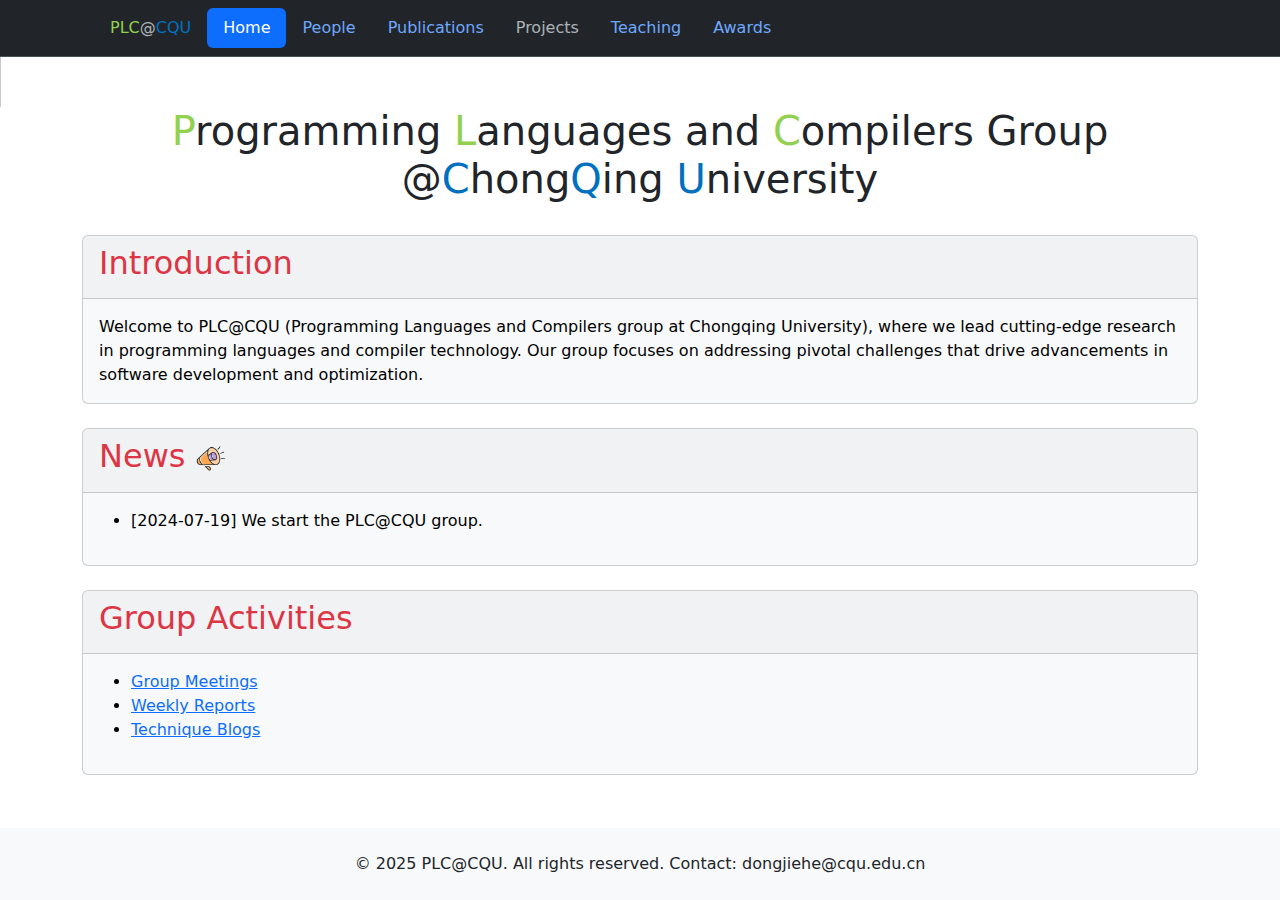
<file: index.html>
<!doctype html>
<html lang="en">
    <head>
        <!-- META -->
        <meta charset="utf-8">
        <meta name="robots" content="noodp">
        <meta name="viewport" content="width=device-width, initial-scale=1, maximum-scale=1, user-scalable=no">
        <!-- PAGE TITLE -->
        <title>Programming Languages and Compilers</title>
        <!-- FAVICON -->
        <link rel="shortcut icon" href="assets/img/icons8-home-64.png">
        <!-- FONTS -->
        <link href="https://fonts.googleapis.com/css?family=Open+Sans:300,400,600,700,800" rel="stylesheet">
        <!-- STYLESHEETS -->
        <link rel="stylesheet" type="text/css" href="bootstrap-5.3.3-dist/bootstrap.min.css">
    </head>

    <body>
        <!-- /NAVIGATION HEADER -->
        <nav class="navbar bg-dark border-bottom border-body" data-bs-theme="dark">
            <!-- Navbar content -->
            <div class="container">
            <div class="container-fluid d-flex flex-column flex-md-row justify-content-md-between">
                <ul class="nav nav-pills">
		            <li class="nav-item">
                        <a class="nav-link disabled" aria-disabled="true"><font color="#92D050">PLC</font>@<font color="#0070C0">CQU</font></a>
                    </li>
                    <li class="nav-item">
                      <a class="nav-link active" aria-current="page" href="index.html">Home</a>
                    </li>
                    <li class="nav-item">
                      <a class="nav-link" href="people.html">People</a>
                    </li>
                    <li class="nav-item">
                      <a class="nav-link" href="publications.html">Publications</a>
                    </li>
                    <li class="nav-item">
                      <a class="nav-link disabled" aria-disabled="true">Projects</a>
                    </li>
                    <li class="nav-item">
                        <a class="nav-link" href="teaching/index.html">Teaching</a>
                    </li>
                    <li class="nav-item">
                        <a class="nav-link" href="awards.html">Awards</a>
                    </li>
                </ul>
            </div>
        </nav>
        
        <div class="d-flex" style="height: 50px;">
            <div class="vr"></div>
        </div>

        <div class="container">
            <!-- INTRO -->
            <div class="container-mid text-center">
                <h1>
                    <font color="#92D050">P</font>rogramming <font color="#92D050">L</font>anguages and <font color="#92D050">C</font>ompilers Group<br> 
                    @<font color="#0070C0">C</font>hong<font color="#0070C0">Q</font>ing <font color="#0070C0">U</font>niversity
                </h1>
            </div>
            <br>
            <div class="card text-bg-light">
                <div class="card-header"><h2><font color="#dc3545">Introduction</font></h2></div>
                <div class="card-body">
                    <p class="card-text">
                        Welcome to PLC@CQU (Programming Languages and Compilers group at Chongqing University), 
                        where we lead cutting-edge research in programming languages and compiler technology. 
                        Our group focuses on addressing pivotal challenges that drive advancements in software development and optimization.<br>
                    
                    </p>
                </div>
            </div>
            <!-- /INTRO -->

            <br>

            <!-- NEWS -->

            <div class="card text-bg-light">
                <div class="card-header"><h2><font color="#dc3545">News</font>&nbsp;<img src="images/notification.png" width="30" height="30"></h2>
                </div>
                <div class="card-body">
                    <ul>
                        <li>[2024-07-19] We start the PLC@CQU group.</li>
                    </ul>
                </div>
            </div>

            <br>

            <!-- Group Activities -->
            <div class="card text-bg-light">
                <div class="card-header"><h2><font color="#dc3545">Group Activities</font></h2></div>
                <div class="card-body">
                    <ul>
                        <li><a href="https://github.com/PLC-CQU/groupmeetings">Group Meetings</a></li>
                        <li><a href="https://github.com/PLC-CQU/weeklyreports">Weekly Reports</a></li>
                        <li><a href="https://github.com/PLC-CQU/technicalblogs">Technique Blogs</a></li>
                    </ul>
                </div>
            </div>

        </div>
        <footer class="bg-light text-dark py-4 fixed-bottom">
            <div class="container">
                <div class="text-center">
                    &copy; 2025 PLC@CQU. All rights reserved. Contact: dongjiehe@cqu.edu.cn
                </div>
            </div>
        </footer>
    </body> 
</html>
</file>
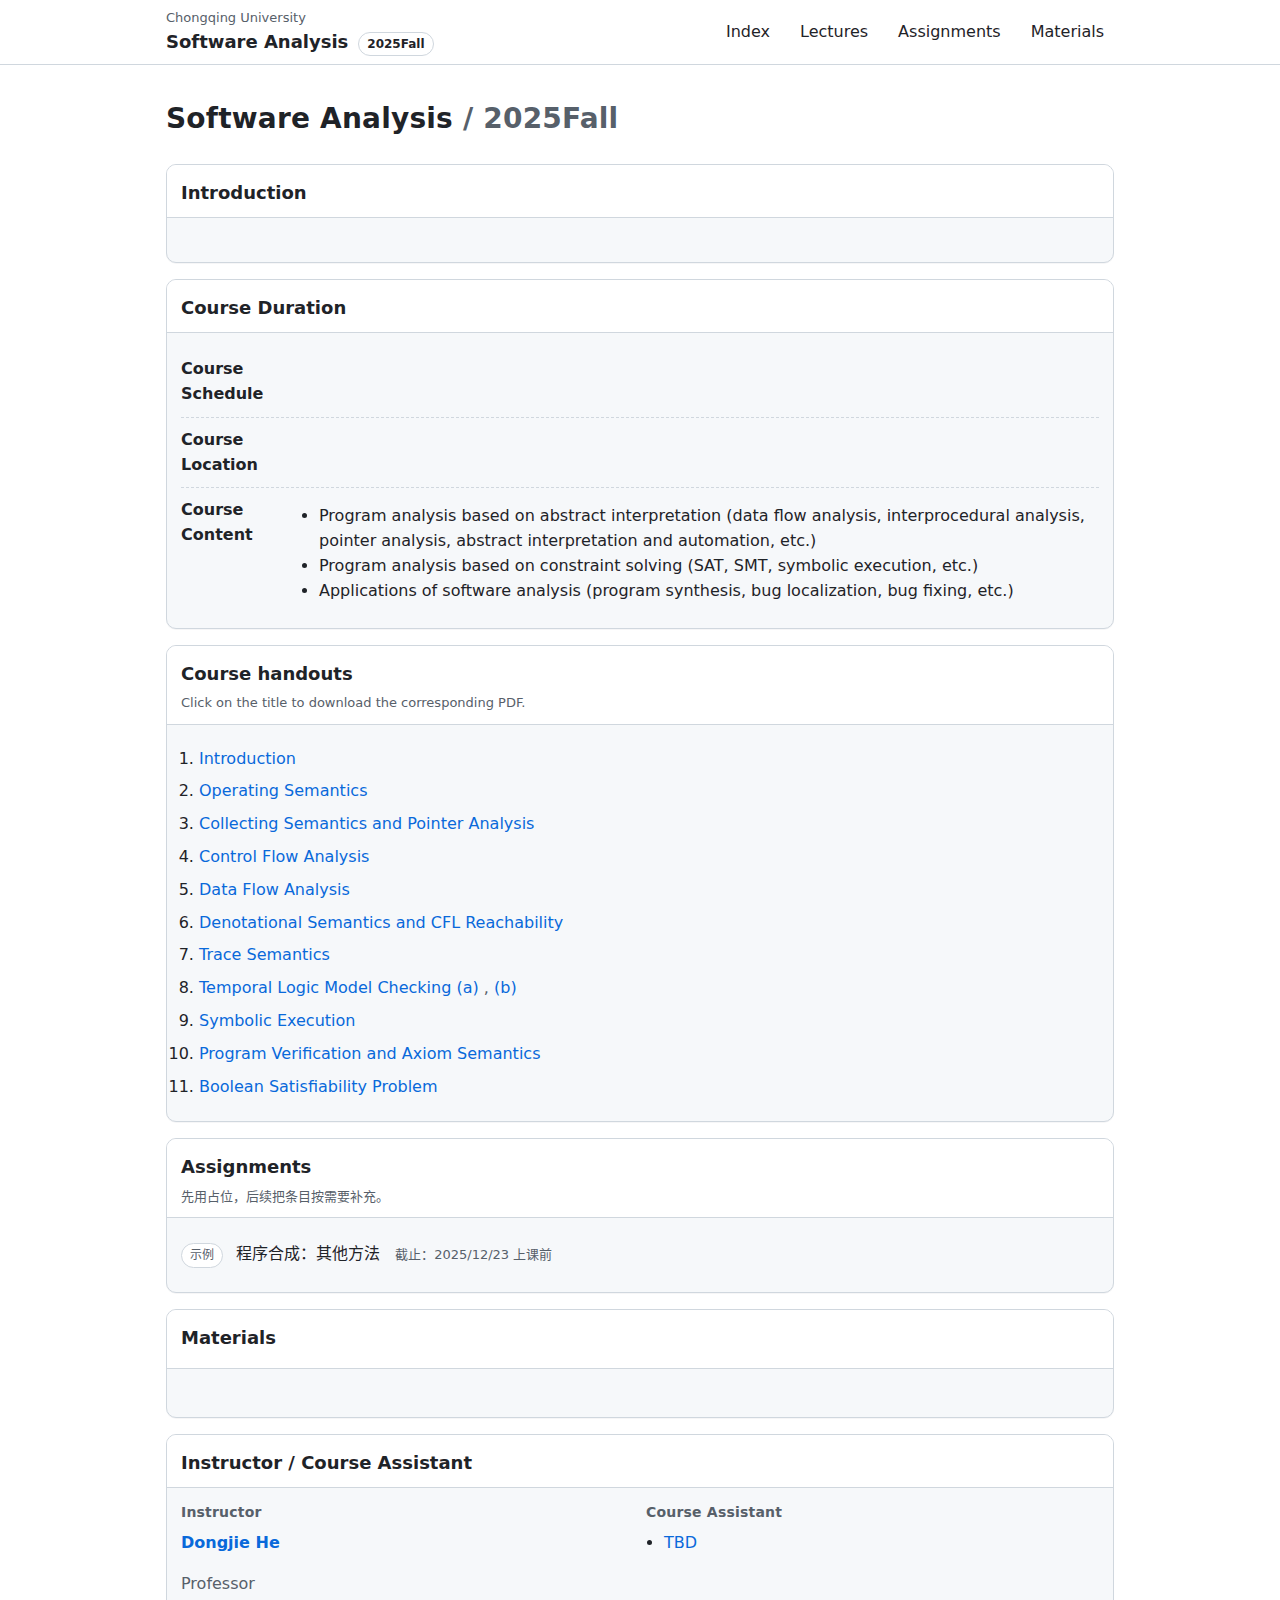
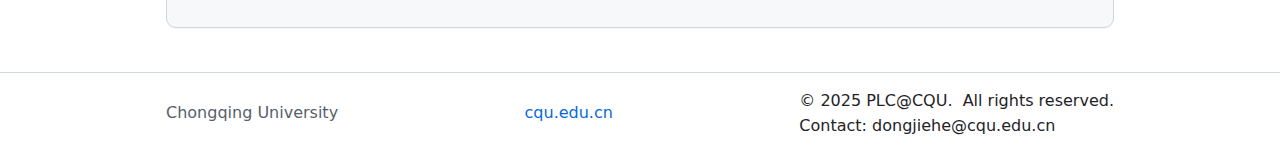
<file: teaching/SA/index.html>
<!doctype html>
<html lang="zh-CN">
<head>
  <meta charset="utf-8" />
  <meta http-equiv="X-UA-Compatible" content="IE=edge" />
  <meta name="viewport" content="width=device-width, initial-scale=1" />
  <title>Software Analysis / 2025Fall</title>
  <meta name="description" content="Software Analysis" />

  <link rel="stylesheet" href="style.css" />
</head>

<body>
  <!-- 顶部栏 -->
  <header class="site-header">
    <div class="wrapper header-inner">
      <div class="brand">
        <div class="brand-line1">
          <a class="brand-school" href="https://www.cqu.edu.cn" target="_blank" rel="noopener noreferrer">
            Chongqing University
          </a>
        </div>
        <div class="brand-line2">
          <a class="brand-title" href="./">Software Analysis</a>
          <span class="brand-semester">2025Fall</span>
        </div>
      </div>

      <input class="nav-toggle" type="checkbox" id="nav-toggle" aria-label="切换导航菜单" />
      <label class="nav-toggle-btn" for="nav-toggle" aria-hidden="true">
        <span></span><span></span><span></span>
      </label>

      <nav class="site-nav" aria-label="主导航">
        <a class="nav-link" href="#home">Index</a>
        <a class="nav-link" href="#lectures">Lectures</a>
        <a class="nav-link" href="#assignments">Assignments</a>
        <a class="nav-link" href="#materials">Materials</a>
      </nav>
    </div>
  </header>

  <main class="page">
    <div class="wrapper">
      <!-- 标题 -->
      <section id="home" class="hero">
        <h1 class="page-title">Software Analysis <span class="muted">/ 2025Fall</span></h1>
      </section>

      <!-- 课程简介 -->
      <section class="card">
        <div class="card-hd">
          <h2 class="card-title">Introduction</h2>
        </div>
        <div class="card-bd">
          <p>
            
          </p>
        </div>
      </section>

      <!-- 课程信息 -->
      <section class="card" aria-label="课程信息">
        <div class="card-hd">
          <h2 class="card-title">Course Duration</h2>
        </div>
        <div class="card-bd">
          <dl class="kv">
            <div class="kv-row">
              <dt>Course Schedule</dt>
              <dd></dd>
            </div>
            <div class="kv-row">
              <dt>Course Location</dt>
              <dd></dd>
            </div>
            <div class="kv-row">
              <dt>Course Content</dt>
              <dd>
                <ul class="bullets">
                  <li>Program analysis based on abstract interpretation (data flow analysis, interprocedural analysis, pointer analysis, abstract interpretation and automation, etc.)</li>
                  <li>Program analysis based on constraint solving (SAT, SMT, symbolic execution, etc.)</li>
                  <li>Applications of software analysis (program synthesis, bug localization, bug fixing, etc.)</li>
                </ul>
              </dd>
            </div>
          </dl>
        </div>
      </section>

      <!-- 讲义列表 -->
      <section id="lectures" class="card" aria-label="课程讲义">
        <div class="card-hd">
          <h2 class="card-title">Course handouts</h2>
          <p class="card-subtitle">Click on the title to download the corresponding PDF.</p>
        </div>
        <div class="card-bd">
          <ol class="lecture-list">
            <li><a href="01Intro.pdf">Introduction</a></li>
            <li><a href="02OpS.pdf">Operating Semantics</a></li>
            <li><a href="03PTA.pdf">Collecting Semantics and Pointer Analysis</a></li>
            <li><a href="04CFA.pdf">Control Flow Analysis</a></li>
            <li><a href="05DFA.pdf">Data Flow Analysis</a></li>
            <li><a href="06DSCFL.pdf">Denotational Semantics and CFL Reachability</a></li>
            <li><a href="07TA.pdf">Trace Semantics</a></li>
            <li>
              <a href="08MC_a.pdf">Temporal Logic Model Checking (a)</a>
              <span class="sep">,</span>
              <a href="08MC_b.pdf">(b)</a>
            </li>
            <li><a href="09SE.pdf">Symbolic Execution</a></li>
            <li><a href="10AS.pdf">Program Verification and Axiom Semantics</a></li>
            <li><a href="11SAT.pdf">Boolean Satisfiability Problem</a></li>
          </ol>
        </div>
      </section>

      <!-- 作业（占位） -->
      <section id="assignments" class="card" aria-label="作业">
        <div class="card-hd">
          <h2 class="card-title">Assignments</h2>
          <p class="card-subtitle">先用占位，后续把条目按需要补充。</p>
        </div>
        <div class="card-bd">
          <ul class="list">
            <li class="list-item">
              <span class="tag">示例</span>
              程序合成：其他方法
              <span class="deadline">截止：2025/12/23 上课前</span>
            </li>
          </ul>
        </div>
      </section>

      <!-- 材料 -->
      <section id="materials" class="card" aria-label="材料">
        <div class="card-hd">
          <h2 class="card-title">Materials</h2>
          <p class="card-subtitle"></p>
        </div>
        <div class="card-bd">
          <ul class="list">
            <li class="list-item">
              
              </a>
            </li>
          </ul>
        </div>
      </section>

      <!-- 教师/助教 -->
      <section class="card" aria-label="任课教师与助教">
        <div class="card-hd">
          <h2 class="card-title">Instructor / Course Assistant</h2>
        </div>
        <div class="card-bd">
          <div class="grid-2">
            <div class="person">
              <h3 class="person-title">Instructor</h3>
              <p class="person-name"><a href="">Dongjie He</a></p>
              <p class="muted">Professor</p>
            </div>

            <div class="person">
              <h3 class="person-title">Course Assistant</h3>
              <ul class="bullets">
                <li><a href="">TBD</a></li>
              </ul>
            </div>
          </div>
        </div>
      </section>

    </div>
  </main>

  <footer class="site-footer">
    <div class="wrapper footer-inner">
      <div class="footer-left">
        <div class="muted">Chongqing University</div>
      </div>
      <div class="footer-right">
        <a href="https://www.cqu.edu.cn" target="_blank" rel="noopener noreferrer">cqu.edu.cn</a>
      </div>
      <div class="footer-center">
        &copy; 2025 PLC@CQU.&nbsp;&nbsp;All rights reserved.<br>Contact: dongjiehe@cqu.edu.cn
      </div>
    </div>
  </footer>
</body>
</html>
</file>
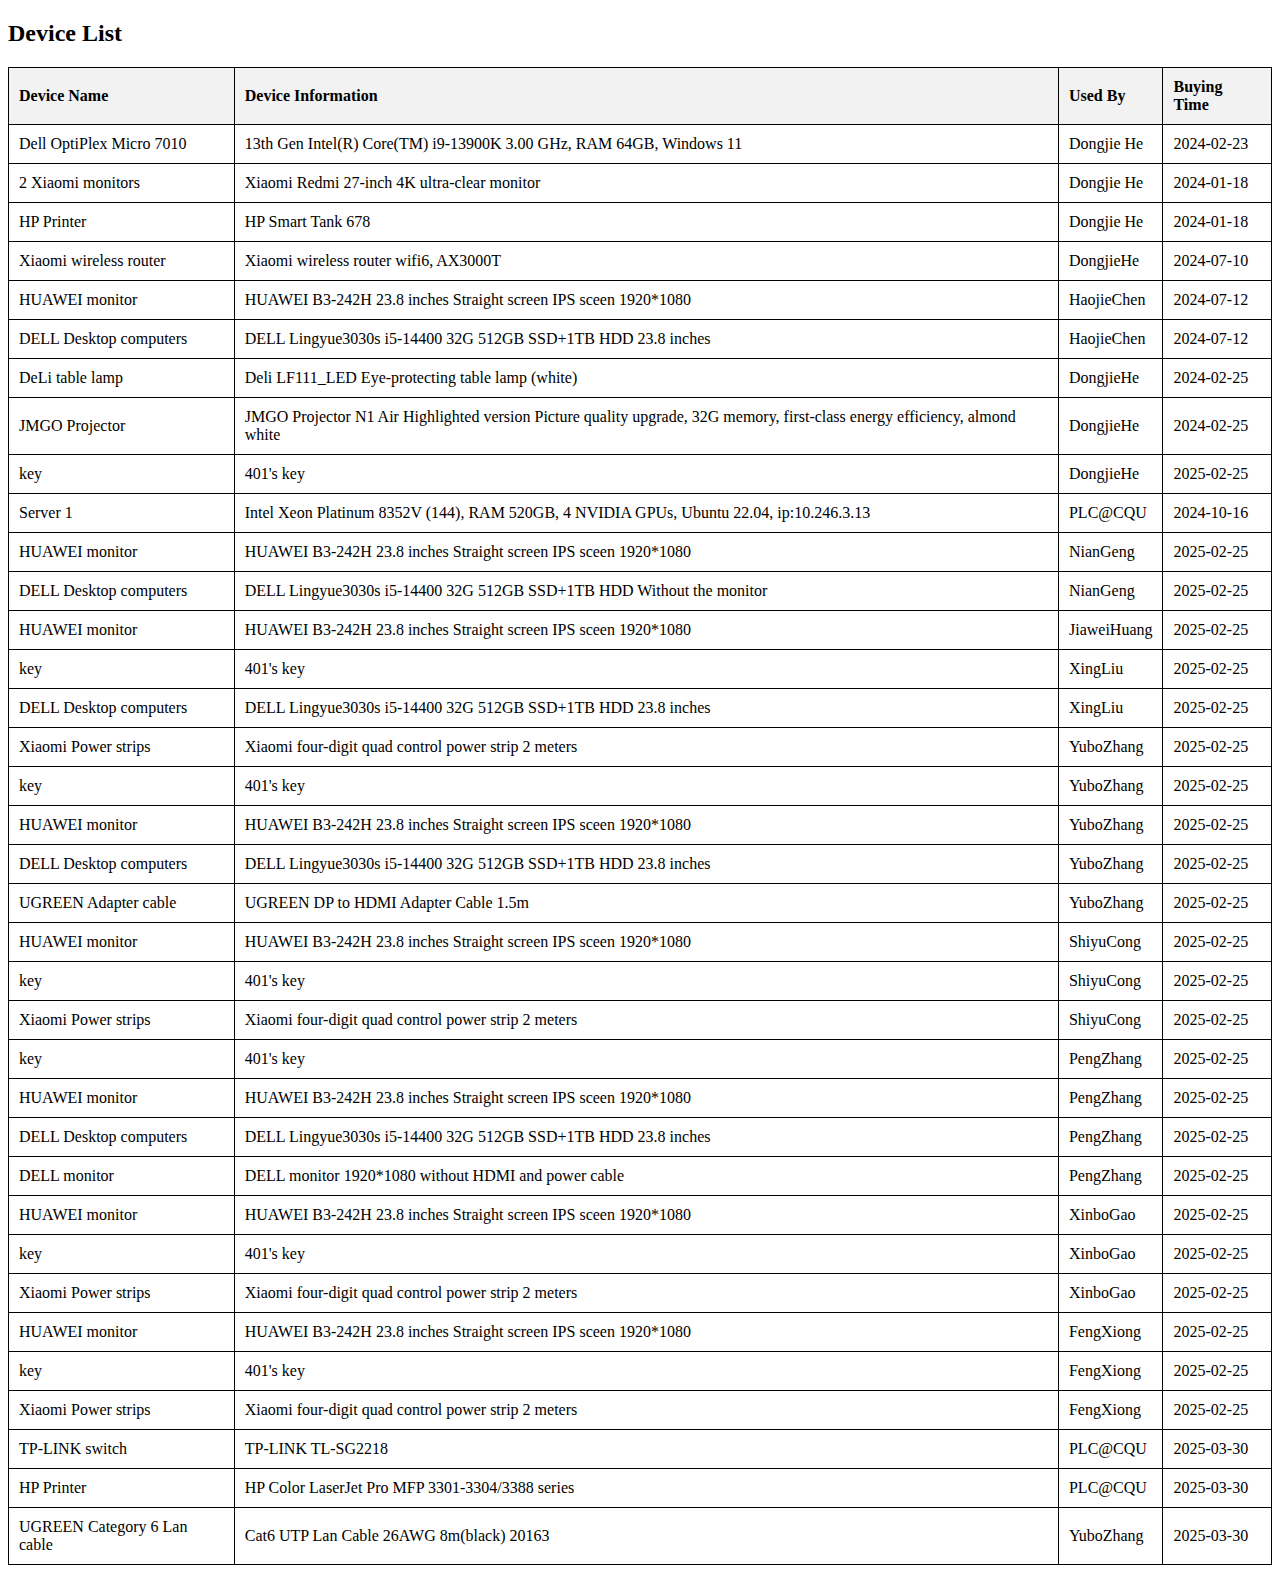
<file: devices.html>
<!DOCTYPE html>  
<html>  
<head>  
    <title>Device List</title>  
    <style>  
        table, th, td {  
            border: 1px solid black;  
            border-collapse: collapse;  
        }  
        th, td {  
            padding: 10px;  
            text-align: left;  
        }  
        th {  
            background-color: #f2f2f2;  
        }  
    </style>  
</head>  
<body>  
  
<h2>Device List</h2>  
  
<table>  
    <tr>  
        <th>Device Name</th>  
        <th>Device Information</th>  
        <th>Used By</th>  
        <th>Buying Time</th>  
    </tr>  
    <tr>  
        <td>Dell OptiPlex Micro 7010</td>  
        <td>13th Gen Intel(R) Core(TM) i9-13900K 3.00 GHz, RAM 64GB, Windows 11</td>  
        <td>Dongjie He</td>  
        <td>2024-02-23</td>  
    </tr>  
    <tr>  
        <td>2 Xiaomi monitors</td>  
        <td>Xiaomi Redmi 27-inch 4K ultra-clear monitor</td>  
        <td>Dongjie He</td>  
        <td>2024-01-18</td>
    </tr>  
    <tr>  
        <td>HP Printer</td>  
        <td>HP Smart Tank 678</td>  
        <td>Dongjie He</td>  
        <td>2024-01-18</td>  
    </tr>  
    <tr>  
        <td>Xiaomi wireless router</td>  
        <td>Xiaomi wireless router wifi6, AX3000T</td>  
        <td>DongjieHe</td>  
        <td>2024-07-10</td>  
    </tr>
    <tr>
        <td>HUAWEI monitor</td>
        <td>HUAWEI B3-242H 23.8 inches Straight screen IPS sceen 1920*1080</td>
        <td>HaojieChen</td>
        <td>2024-07-12</td>
    </tr>
    <tr>
        <td>DELL Desktop computers</td>
        <td>DELL Lingyue3030s i5-14400 32G 512GB SSD+1TB HDD 23.8 inches</td>
        <td>HaojieChen</td>
        <td>2024-07-12</td>
    </tr>
    <tr>  
        <td>DeLi table lamp</td>  
        <td>Deli LF111_LED Eye-protecting table lamp (white)</td>  
        <td>DongjieHe</td>  
        <td>2024-02-25</td>  
    </tr>
    <tr>  
        <td>JMGO Projector</td>  
        <td>JMGO Projector N1 Air Highlighted version Picture quality upgrade, 32G memory, first-class energy efficiency, almond white</td>  
        <td>DongjieHe</td>  
        <td>2024-02-25</td>  
    </tr>
    <tr>
        <td>key</td>
        <td>401's key</td>
        <td>DongjieHe</td>
        <td>2025-02-25</td>
    </tr>
    <tr>
        <td>Server 1</td>
        <td>Intel Xeon Platinum 8352V (144), RAM 520GB, 4 NVIDIA GPUs, Ubuntu 22.04, ip:10.246.3.13</td>
        <td>PLC@CQU</td>
        <td>2024-10-16</td>
    </tr>
    <tr>
        <td>HUAWEI monitor</td>
        <td>HUAWEI B3-242H 23.8 inches Straight screen IPS sceen 1920*1080</td>
        <td>NianGeng</td>
        <td>2025-02-25</td>
    </tr>
    <tr>
        <td>DELL Desktop computers</td>
        <td>DELL Lingyue3030s i5-14400 32G 512GB SSD+1TB HDD Without the monitor</td>
        <td>NianGeng</td>
        <td>2025-02-25</td>
    </tr>
    <tr>
        <td>HUAWEI monitor</td>
        <td>HUAWEI B3-242H 23.8 inches Straight screen IPS sceen 1920*1080</td>
        <td>JiaweiHuang</td>
        <td>2025-02-25</td>
    </tr>
    <tr>
        <td>key</td>
        <td>401's key</td>
        <td>XingLiu</td>
        <td>2025-02-25</td>
    </tr>
    <tr>
        <td>DELL Desktop computers</td>
        <td>DELL Lingyue3030s i5-14400 32G 512GB SSD+1TB HDD 23.8 inches</td>
        <td>XingLiu</td>
        <td>2025-02-25</td>
    </tr>
    <tr>
        <td>Xiaomi Power strips</td>
        <td>Xiaomi four-digit quad control power strip 2 meters</td>
        <td>YuboZhang</td>      
        <td>2025-02-25</td>
    </tr>
    <tr>
        <td>key</td>
        <td>401's key</td>
        <td>YuboZhang</td>
        <td>2025-02-25</td>
    </tr>
    <tr>
        <td>HUAWEI monitor</td>
        <td>HUAWEI B3-242H 23.8 inches Straight screen IPS sceen 1920*1080</td>
        <td>YuboZhang</td>
        <td>2025-02-25</td>
    </tr>
    <tr>
        <td>DELL Desktop computers</td>
        <td>DELL Lingyue3030s i5-14400 32G 512GB SSD+1TB HDD 23.8 inches</td>
        <td>YuboZhang</td>
        <td>2025-02-25</td>
    </tr>
    <tr>
        <td>UGREEN Adapter cable</td>
        <td>UGREEN DP to HDMI Adapter Cable 1.5m</td>
        <td>YuboZhang</td>
        <td>2025-02-25</td>
    </tr>
    <tr>
        <td>HUAWEI monitor</td>
        <td>HUAWEI B3-242H 23.8 inches Straight screen IPS sceen 1920*1080</td>
        <td>ShiyuCong</td>
        <td>2025-02-25</td>
    </tr>
    <tr>
        <td>key</td>
        <td>401's key</td>
        <td>ShiyuCong</td>
        <td>2025-02-25</td>
    </tr>
    <tr>
        <td>Xiaomi Power strips</td>
        <td>Xiaomi four-digit quad control power strip 2 meters</td>
        <td>ShiyuCong</td>
        <td>2025-02-25</td>
    </tr>
    <tr>
        <td>key</td>
        <td>401's key</td>
        <td>PengZhang</td>
        <td>2025-02-25</td>
    </tr>
    <tr>
        <td>HUAWEI monitor</td>
        <td>HUAWEI B3-242H 23.8 inches Straight screen IPS sceen 1920*1080</td>
        <td>PengZhang</td>
        <td>2025-02-25</td>
    </tr>
    <tr>
        <td>DELL Desktop computers</td>
        <td>DELL Lingyue3030s i5-14400 32G 512GB SSD+1TB HDD 23.8 inches</td>
        <td>PengZhang</td>
        <td>2025-02-25</td>
    </tr>
    <tr>
        <td>DELL monitor</td>
        <td>DELL monitor 1920*1080 without HDMI and power cable</td>
        <td>PengZhang</td>
        <td>2025-02-25</td>
    </tr>
    <tr>
        <td>HUAWEI monitor</td>
        <td>HUAWEI B3-242H 23.8 inches Straight screen IPS sceen 1920*1080</td>
        <td>XinboGao</td>
        <td>2025-02-25</td>
    </tr>
    <tr>
        <td>key</td>
        <td>401's key</td>
        <td>XinboGao</td>
        <td>2025-02-25</td>
    </tr>
    <tr>
        <td>Xiaomi Power strips</td>
        <td>Xiaomi four-digit quad control power strip 2 meters</td>
        <td>XinboGao</td>
        <td>2025-02-25</td>
    </tr>
    <tr>
        <td>HUAWEI monitor</td>
        <td>HUAWEI B3-242H 23.8 inches Straight screen IPS sceen 1920*1080</td>
        <td>FengXiong</td>
        <td>2025-02-25</td>
    </tr>
    <tr>
        <td>key</td>
        <td>401's key</td>
        <td>FengXiong</td>
        <td>2025-02-25</td>
    </tr>
    <tr>
        <td>Xiaomi Power strips</td>
        <td>Xiaomi four-digit quad control power strip 2 meters</td>
        <td>FengXiong</td>
        <td>2025-02-25</td>
    </tr>
    <tr>
        <td>TP-LINK switch</td>
        <td>TP-LINK TL-SG2218</td>
        <td>PLC@CQU</td>
        <td>2025-03-30</td>
    </tr>
    <tr>
        <td>HP Printer</td>
        <td>HP Color LaserJet Pro MFP 3301-3304/3388 series</td>
        <td>PLC@CQU</td>
        <td>2025-03-30</td>
    </tr>
    <tr>
        <td>UGREEN Category 6 Lan cable</td>
        <td>Cat6 UTP Lan Cable 26AWG 8m(black) 20163</td>
        <td>YuboZhang</td>
        <td>2025-03-30</td>
    </tr>
</table>  
  
</body>  
</html>
</file>
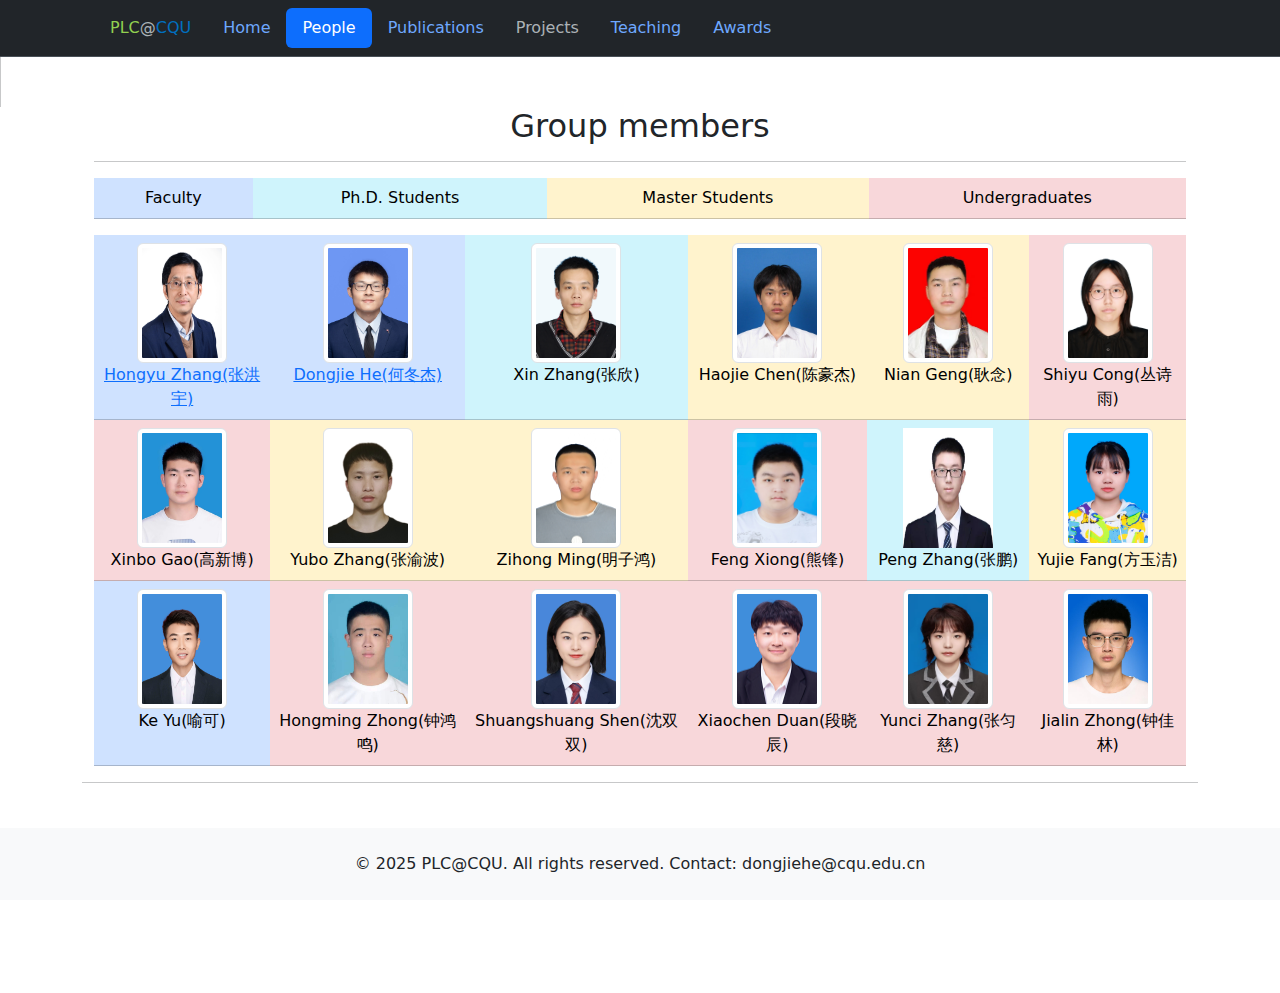
<file: people.html>
<!doctype html>
<html lang="en">
    <head>
        <!-- META -->
        <meta charset="utf-8">
        <meta name="robots" content="noodp">
        <meta name="viewport" content="width=device-width, initial-scale=1, maximum-scale=1, user-scalable=no">
        <!-- PAGE TITLE -->
        <title>Programming Languages and Compilers</title>
        <!-- FAVICON -->
        <link rel="shortcut icon" href="assets/img/icons8-home-64.png">
        <!-- FONTS -->
        <link href="https://fonts.googleapis.com/css?family=Open+Sans:300,400,600,700,800" rel="stylesheet">
        <!-- STYLESHEETS -->
        <link rel="stylesheet" type="text/css" href="bootstrap-5.3.3-dist/bootstrap.min.css">
    </head>

    <body>
        <!-- /NAVIGATION HEADER -->
        <nav class="navbar bg-dark border-bottom border-body" data-bs-theme="dark">
            <!-- Navbar content -->
            <div class="container">
            <div class="container-fluid">
                <ul class="nav nav-pills">
                    <li class="nav-item">
                        <a class="nav-link disabled" aria-disabled="true"><font color="#92D050">PLC</font>@<font color="#0070C0">CQU</font></a>
                    </li>
                    <li class="nav-item">
                      <a class="nav-link" aria-current="page" href="index.html">Home</a>
                    </li>
                    <li class="nav-item">
                      <a class="nav-link active" href="people.html">People</a>
                    </li>
                    <li class="nav-item">
                      <a class="nav-link" href="publications.html">Publications</a>
                    </li>
                    <li class="nav-item">
                      <a class="nav-link disabled" aria-disabled="true">Projects</a>
                    </li>
                    <li class="nav-item">
                        <a class="nav-link" href="teaching/index.html">Teaching</a>
                    </li>
                    <li class="nav-item">
                        <a class="nav-link" href="awards.html">Awards</a>
                    </li>
                </ul>
            </div>
            </div>
        </nav>
        
        <div class="d-flex" style="height: 50px;">
            <div class="vr"></div>
        </div>

        <!-- TEAM -->
        <div class="container">
        <!-- CONTAINER FLUID -->
        <div class="container-fluid text-center">
            <h2 class="headline scroll-animated-from-bottom">Group members</h2>
            <hr>
            <table class="table">
                <tbody>
                    <tr>
                    <td class="table-primary">Faculty</td>
                    <td class="table-info">Ph.D. Students</td>
                    <td class="table-warning">Master Students</td>
                    <td class="table-danger">Undergraduates</td>
                    <!-- <td class="table-other">Others</td> -->
                    </tr>
                </tbody>
            </table>

            <table class="table">
                <tbody>
                    <tr>
                    <td class="table-primary" style="float: none;">
                        <img style="width:90px; height:120px;" class="rounded img-thumbnail" alt="Hongyu Zhang(张洪宇)" src="images/people/zhang-hongyu.jpg" title="Hongyu Zhang(张洪宇)">
                        <br>
                        <h><a href="https://sites.google.com/site/hongyujohn">Hongyu Zhang(张洪宇)</a></h>
                    </td>
                    <td class="table-primary" style="float: none;">
                        <img style="width:90px; height:120px;" class="rounded img-thumbnail" alt="Dongjie He(何冬杰)" src="images/people/he-dongjie.jpg" title="Dongjie He(何冬杰)">
                        <br>
                        <h><a href="https://dongjiehe.github.io/">Dongjie He(何冬杰)</a></h>
                    </td>
                    <td class="table-info" style="float: none;">
                        <img style="width:90px; height:120px;" class="rounded img-thumbnail" alt="Xin Zhang(张欣)" src="images/people/zhan-xin.jpg" title="Xin Zhang(张欣), 2024">
                        <br>
                        <h>Xin Zhang(张欣)</h>
                    </td>
                    <td class="table-warning">
                        <img style="width:90px; height:120px;" class="rounded img-thumbnail" alt="Haojie Chen(陈豪杰)" src="images/people/chen-haojie.jpg" title="Haojie Chen(陈豪杰), 2024">
                        <br>
                        <h>Haojie Chen(陈豪杰)</h>
                    </td>
                    <td class="table-warning" style="float: none;">
                        <img style="width:90px; height:120px;" class="rounded img-thumbnail" alt="Nian Geng(耿念)" src="images/people/geng-nian.jpg" title="Nian Geng(耿念), 2024">
                        <br>
                        <h>Nian Geng(耿念)</h>
                    </td>

                    <td class="table-danger" style="float: none;">
                        <img style="width:90px; height:120px;" class="rounded img-thumbnail" alt="Shiyu Cong(丛诗雨)" src="images/people/cong-shiyu.jpg" title="Shiyu Cong(丛诗雨), 2022">
                        <br>
                        <h>Shiyu Cong(丛诗雨)</h>
                    </td>
                    </tr>

                    <tr>
                    <td class="table-danger" style="float: none;">
                        <img style="width:90px; height:120px;" class="rounded img-thumbnail" alt="Xinbo Gao(高新博)" src="images/people/gao-xinbo.jpg" title="Xinbo Gao(高新博), 2022">
                        <br>
                        <h>Xinbo Gao(高新博)</h>
                    </td>

                    <td class="table-warning" style="float: none;">
                        <img style="width:90px; height:120px;" class="rounded img-thumbnail" alt="Yubo Zhang(张渝波)" src="images/people/zhang-yubo.jpg" title="Yubo Zhang(张渝波), 2025">
                        <br>
                        <h>Yubo Zhang(张渝波)</h>
                    </td>
                    
                    <td class="table-warning" style="float: none;">
                        <img style="width:90px; height:120px;" class="rounded img-thumbnail" alt="Zihong Ming(明子鸿)" src="images/people/ming-zihong.png" title="Zihong Ming(明子鸿), 2025">
                        <br>
                        <h>Zihong Ming(明子鸿)</h>
                    </td>

                    <td class="table-danger" style="float: none;"> 
                        <img style="width:90px; height:120px;" class="rounded img-thumbnail" alt="Feng Xiong(熊锋)" src="images/people/xiong-feng.jpg" title="Feng Xiong(熊锋), 2022">
                        <br>
                        <h>Feng Xiong(熊锋)</h>
                    </td>

                    <td class="table-info" style="float: none;">
                        <img style="width:90px; height:120px;" height="125px" style="border-radius: 5px;"   alt="Peng Zhang(张鹏)" src="images/people/zhang-peng.jpg" title="Peng Zhang(张鹏), 2025">
                        <br>
                        <h>Peng Zhang(张鹏)</h>
                    </td>
                    <td class="table-warning" style="float: none;">
                        <img style="width:90px; height:120px;" class="rounded img-thumbnail" alt="Yujie Fang(方玉洁)" src="images/people/fang-yujie.jpg" title="Yujie Fang(方玉洁), 2025">
                        <br>
                        <h>Yujie Fang(方玉洁)</h>
                    </td>
                    </tr>
                    
                    <tr>
                    <td class="table-primary" style="float: none;">
                        <img style="width:90px; height:120px;" class="rounded img-thumbnail" alt="Ke Yu(喻可)" src="images/people/yu-ke.jpg" title="Ke Yu(喻可), 2025">
                        <br>
                        <h>Ke Yu(喻可)</h>
                    </td>
                    <td class="table-danger" style="float: none;">
                        <img style="width:90px; height:120px;" class="rounded img-thumbnail" alt="Hongming Zhong(钟鸿鸣)" src="images/people/zhong-hongming.jpg" title="Hongming Zhong(钟鸿鸣), 2022">
                        <br>
                        <h>Hongming Zhong(钟鸿鸣)</h>
                    </td>
                    <td class="table-danger" style="float: none;">
                        <img style="width:90px; height:120px;" class="rounded img-thumbnail" alt="Shuangshuang Shen(沈双双)" src="images/people/shen-shuangshuang.jpg" title="Shuangshuang Shen(沈双双), 2023">
                        <br>
                        <h>Shuangshuang Shen(沈双双)</h>
                    </td>
                    <td class="table-danger" style="float: none;">
                        <img style="width:90px; height:120px;" class="rounded img-thumbnail" alt="Xiaochen Duan(段晓辰)" src="images/people/duan-xiaochen.jpg" title="Xiaochen Duan(段晓辰), 2023">
                        <br>
                        <h>Xiaochen Duan(段晓辰)</h>
                    </td>
                    <td class="table-danger" style="float: none;">
                        <img style="width:90px; height:120px;" class="rounded img-thumbnail" alt="Yunci Zhang(张匀慈)" src="images/people/zhang-yunci.jpg" title="Yunci Zhang(张匀慈), 2024">
                        <br>
                        <h>Yunci Zhang(张匀慈)</h>
                    </td>
                    <td class="table-danger" style="float: none;">
                        <img style="width:90px; height:120px;" class="rounded img-thumbnail" alt="Jialin Zhong(钟佳林)" src="images/people/zhong-jialin.jpg" title="Jialin Zhong(钟佳林), 2022">
                        <br>
                        <h>Jialin Zhong(钟佳林)</h>
                    </tr>
                </tbody>
            </table>
        </div>
        <!-- /CONTAINER FLUID -->
        <!-- <div class="container mt-5">  
            <div class="jumbotron">  
                <h1 class="display-5">We are recruiting students!</h1>  
                <p class="lead">
                    We are currently seeking talented and motivated students to join our team. 
                    If you have an interest in programming languages and compiler techniques, 
                    or if you are eager to gain experience in scientific research, 
                    please don't hesitate to reach out to us. We would love to hear from you! 
                    To apply, please provide your CV and academic transcripts.</p>
            </div>  
        </div>  -->
        <hr>
        <div class="container mt-5"> 
        <h3>We are very fortunate to work with these former collaborators:</h3>
        <div><h title="CS, undergraduate, 2021 ">Xing Liu(刘星)</h></div>
        <div style="height: 6rem;"></div>
        </div>
        
        </div>
        <footer class="bg-light text-dark py-4 fixed-bottom">
            <div class="container">
                <div class="text-center">
                    &copy; 2025 PLC@CQU. All rights reserved. Contact: dongjiehe@cqu.edu.cn
                </div>
            </div>
        </footer>
    </body> 
</html>
</file>
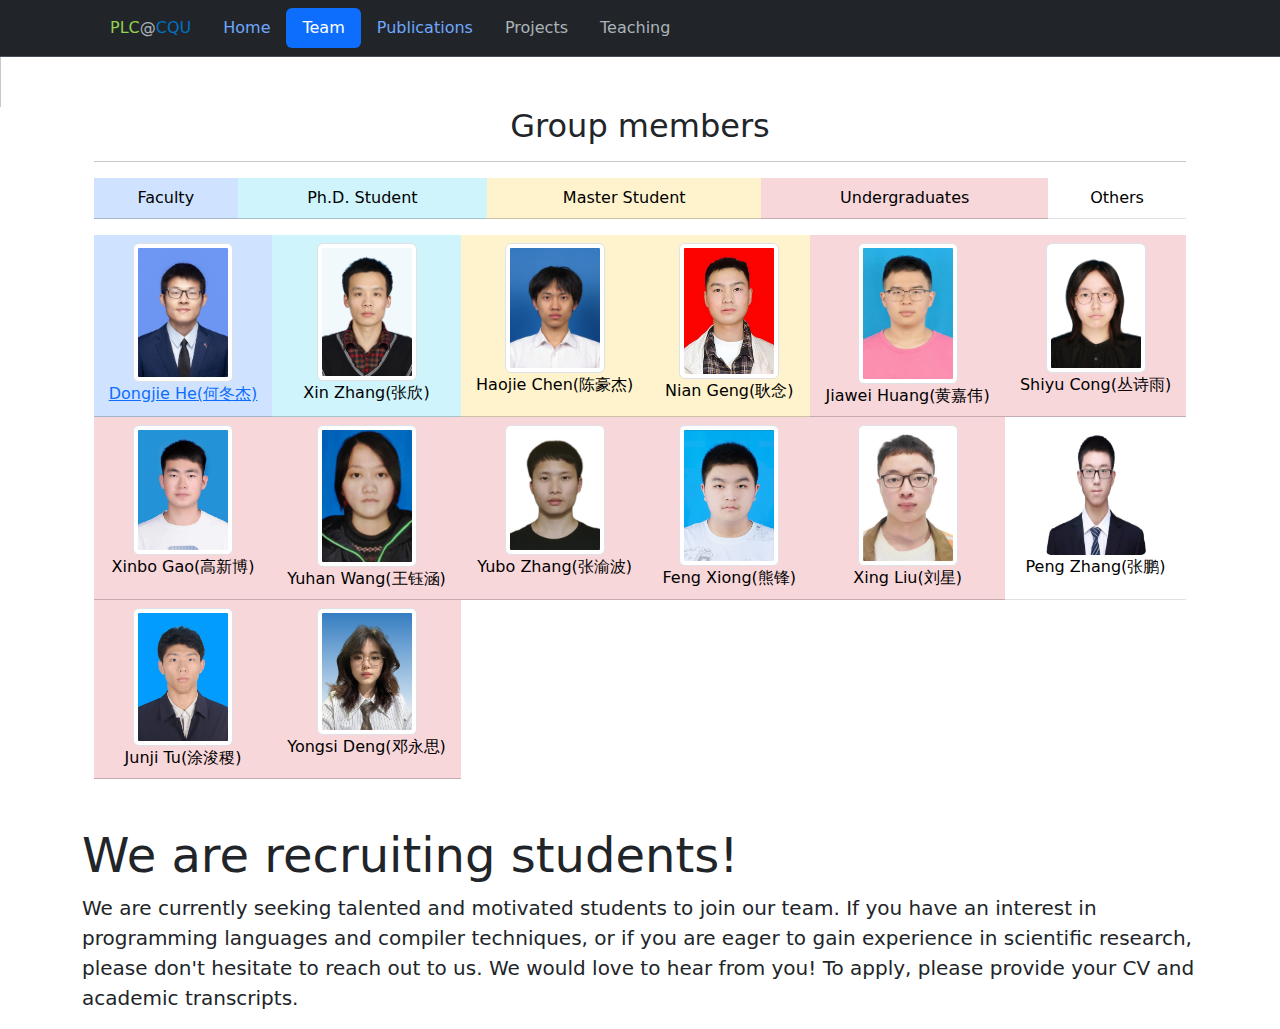
<file: team.html>
<!doctype html>
<html lang="en">
    <head>
        <!-- META -->
        <meta charset="utf-8">
        <meta name="robots" content="noodp">
        <meta name="viewport" content="width=device-width, initial-scale=1, maximum-scale=1, user-scalable=no">
        <!-- PAGE TITLE -->
        <title>Programming Languages and Compilers</title>
        <!-- FAVICON -->
        <link rel="shortcut icon" href="assets/img/icons8-home-64.png">
        <!-- FONTS -->
        <link href="https://fonts.googleapis.com/css?family=Open+Sans:300,400,600,700,800" rel="stylesheet">
        <!-- STYLESHEETS -->
        <link rel="stylesheet" type="text/css" href="bootstrap-5.3.3-dist/bootstrap.min.css">
    </head>

    <body>
        <!-- /NAVIGATION HEADER -->
        <nav class="navbar bg-dark border-bottom border-body" data-bs-theme="dark">
            <!-- Navbar content -->
            <div class="container">
            <div class="container-fluid">
                <ul class="nav nav-pills">
                    <li class="nav-item">
                        <a class="nav-link disabled" aria-disabled="true"><font color="#92D050">PLC</font>@<font color="#0070C0">CQU</font></a>
                    </li>
                    <li class="nav-item">
                      <a class="nav-link" aria-current="page" href="index.html">Home</a>
                    </li>
                    <li class="nav-item">
                      <a class="nav-link active" href="team.html">Team</a>
                    </li>
                    <li class="nav-item">
                      <a class="nav-link" href="publications.html">Publications</a>
                    </li>
                    <li class="nav-item">
                      <a class="nav-link disabled" aria-disabled="true">Projects</a>
                    </li>
                    <li class="nav-item">
                        <a class="nav-link disabled" aria-disabled="true">Teaching</a>
                    </li>
                </ul>
            </div>
            </div>
        </nav>
        
        <div class="d-flex" style="height: 50px;">
            <div class="vr"></div>
        </div>

        <!-- TEAM -->
        <div class="container">
        <!-- CONTAINER FLUID -->
        <div class="container-fluid text-center">
            <h2 class="headline scroll-animated-from-bottom">Group members</h2>
            <hr>
            <table class="table">
                <tbody>
                    <tr>
                    <td class="table-primary">Faculty</td>
                    <td class="table-info">Ph.D. Student</td>
                    <td class="table-warning">Master Student</td>
                    <td class="table-danger">Undergraduates</td>
                    <td class="table-other">Others</td>
                    </tr>
                </tbody>
            </table>

            <table class="table">
                <tbody>
                    <tr>
                    <td class="table-primary">
                        <img width="100" class="rounded img-thumbnail" alt="Dongjie He(何冬杰)" src="images/people/he-dongjie.jpg" title="Dongjie He(何冬杰)">
                        <br>
                        <h><a href="https://dongjiehe.github.io/">Dongjie He(何冬杰)</a></h>
                    </td>
                    <td class="table-info"><img width="100" class="rounded img-thumbnail" alt="Xin Zhang(张欣)" src="images/people/zhan-xin.jpg" title="Xin Zhang(张欣), 2024">
                        <br>
                        <h>Xin Zhang(张欣)</h>
                    </td>
                    <td class="table-warning"><img width="100" class="rounded img-thumbnail" alt="Haojie Chen(陈豪杰)" src="images/people/chen-haojie.jpg" title="Haojie Chen(陈豪杰), 2024">
                        <br>
                        <h>Haojie Chen(陈豪杰)</h>
                    </td>
                    <td class="table-warning"><img width="100" class="rounded img-thumbnail" alt="Nian Geng(耿念)" src="images/people/geng-nian.jpg" title="Nian Geng(耿念), 2024">
                        <br>
                        <h>Nian Geng(耿念)</h>
                    </td>

                    <td class="table-danger"><img width="100" class="rounded img-thumbnail" alt="Jiawei Huang(黄嘉伟)" src="images/people/huang-jiawei.jpg" title="Jiawei Huang(黄嘉伟), 2022">
                        <br>
                        <h>Jiawei Huang(黄嘉伟)</h>
                    </td>
                    <td class="table-danger">
                        <img width="100" class="rounded img-thumbnail" alt="Shiyu Cong(丛诗雨)" src="images/people/cong-shiyu.jpg" title="Shiyu Cong(丛诗雨), 2022">
                        <br>
                        <h>Shiyu Cong(丛诗雨)</h>
                    </td>
                    </tr>

                    <tr>
                    <td class="table-danger">
                        <img width="100" class="rounded img-thumbnail" alt="Xinbo Gao(高新博)" src="images/people/gao-xinbo.jpg" title="Xinbo Gao(高新博), 2022">
                        <br>
                        <h>Xinbo Gao(高新博)</h>
                    </td>

                    
                    <td class="table-danger">
                        <img width="100" class="rounded img-thumbnail" alt="Yuhan Wang(王钰涵)" src="images/people/wang-yuhan.jpg" title="Yuhan Wang(王钰涵), 2022">
                        <br>
                        <h>Yuhan Wang(王钰涵)</h>
                    </td>

                    
                    <td class="table-danger">
                        <img width="100" class="rounded img-thumbnail" alt="Yubo Zhang(张渝波)" src="images/people/zhang-yubo.jpg" title="Yubo Zhang(张渝波), 2021">
                        <br>
                        <h>Yubo Zhang(张渝波)</h>
                    </td>

                    

                    <td class="table-danger">
                        <img width="100" class="rounded img-thumbnail" alt="Feng Xiong(熊锋)" src="images/people/xiong-feng.jpg" title="Feng Xiong(熊锋), 2022">
                        <br>
                        <h>Feng Xiong(熊锋)</h>
                    </td>
                    
                    
                    <td class="table-danger">
                        <img width="100" class="rounded img-thumbnail" alt="Xing Liu(刘星)" src="images/people/liu-xing.jpg" title="Xing Liu(刘星), 2021">
                        <br>
                        <h>Xing Liu(刘星)</h>
                    </td>

                    <td class="table-other">
                        <img width="100" height="130px" style="border-radius: 5px;"   alt="Peng Zhang(张鹏)" src="images/people/zhang-peng.jpg" title="Peng Zhang(张鹏), 2024">
                        <br>
                        <h>Peng Zhang(张鹏)</h>
                    </td>
                    </tr>
                    
                          <td class="table-danger">
                        <img width="100" class="rounded img-thumbnail" alt="Junji Tu(涂浚稷)" src="images/people/tu-junji.jpg" title="Junji Tu(涂浚稷), 2023">
                        <br>
                        <h>Junji Tu(涂浚稷)</h>
                    </td>

                    <td class="table-danger">
                        <img width="100" class="rounded img-thumbnail" alt="Yongsi Deng(邓永思)" src="images/people/deng-yongsi.jpg" title="Yongsi Deng(邓永思), 2023">
                        <br>
                        <h>Yongsi Deng(邓永思)</h>
                    </td>
                         
                    </tr>
                </tbody>
            </table>
        </div>
        <!-- /CONTAINER FLUID -->
        </div>

        <div class="container mt-5">  
            <div class="jumbotron">  
                <h1 class="display-5">We are recruiting students!</h1>  
                <p class="lead">
                    We are currently seeking talented and motivated students to join our team. 
                    If you have an interest in programming languages and compiler techniques, 
                    or if you are eager to gain experience in scientific research, 
                    please don't hesitate to reach out to us. We would love to hear from you! 
                    To apply, please provide your CV and academic transcripts.</p>
            </div>  
        </div>  
    </body> 
</html>
</file>
<file: teaching/SA/style.css>
/* =========
   基础设定（低配：系统字体、少依赖）
   ========= */
:root {
  --bg: #ffffff;
  --fg: #1f2328;
  --muted: #57606a;
  --border: #d0d7de;
  --card: #f6f8fa;
  --link: #0969da;
  --link-hover: #0550ae;

  --radius: 10px;
  --shadow: 0 1px 0 rgba(31, 35, 40, 0.04);
  --maxw: 980px;
}

* { box-sizing: border-box; }

html, body {
  margin: 0;
  padding: 0;
  background: var(--bg);
  color: var(--fg);
  font-family: system-ui, -apple-system, "Segoe UI", Roboto, "Helvetica Neue",
               Arial, "Noto Sans", "Liberation Sans", sans-serif;
  line-height: 1.55;
}

a {
  color: var(--link);
  text-decoration: none;
}
a:hover { color: var(--link-hover); text-decoration: underline; }

.wrapper {
  max-width: var(--maxw);
  margin: 0 auto;
  padding: 0 16px;
}

.muted { color: var(--muted); }
.em { font-style: italic; }
.sep { color: var(--muted); }

/* =========
   Header / Nav（纯 CSS 菜单）
   ========= */
.site-header {
  position: sticky;
  top: 0;
  z-index: 10;
  background: var(--bg);
  border-bottom: 1px solid var(--border);
}

.header-inner {
  display: flex;
  align-items: center;
  justify-content: space-between;
  gap: 12px;
  min-height: 64px;
}

.brand { min-width: 240px; }
.brand-line1 { font-size: 13px; }
.brand-school { color: var(--muted); }
.brand-school:hover { color: var(--fg); }

.brand-line2 {
  display: flex;
  align-items: baseline;
  gap: 10px;
}
.brand-title {
  font-size: 18px;
  font-weight: 700;
  color: var(--fg);
}
.brand-title:hover { text-decoration: none; }

.brand-semester {
  font-size: 12px;
  font-weight: 700;
  color: var(--fg);
  padding: 2px 8px;
  border: 1px solid var(--border);
  border-radius: 999px;
  background: #fff;
}

/* 复用：导航链接 */
.site-nav {
  display: flex;
  align-items: center;
  gap: 10px;
}

.nav-link {
  display: inline-block;
  padding: 8px 10px;
  border-radius: 8px;
  color: var(--fg);
}
.nav-link:hover {
  background: #f2f4f7;
  text-decoration: none;
}

/* 低配：checkbox hack */
.nav-toggle {
  position: absolute;
  left: -9999px;
}

.nav-toggle-btn {
  display: none; /* 默认桌面不显示 */
  width: 40px;
  height: 36px;
  border: 1px solid var(--border);
  border-radius: 10px;
  background: #fff;
  align-items: center;
  justify-content: center;
  gap: 4px;
  cursor: pointer;
  user-select: none;
}
.nav-toggle-btn span {
  display: block;
  width: 18px;
  height: 2px;
  background: var(--fg);
  border-radius: 2px;
}

/* =========
   主体
   ========= */
.page { padding: 20px 0 44px; }

.hero {
  padding: 12px 0 8px;
}

.page-title {
  margin: 0;
  font-size: 28px;
  letter-spacing: 0.2px;
}
.lead {
  margin: 10px 0 0;
  color: var(--muted);
}

/* =========
   Card 组件（低配）
   ========= */
.card {
  margin-top: 16px;
  border: 1px solid var(--border);
  border-radius: var(--radius);
  background: var(--card);
  box-shadow: var(--shadow);
  overflow: hidden;
}

.card-hd {
  padding: 14px 14px 10px;
  border-bottom: 1px solid var(--border);
  background: #fff;
}

.card-title {
  margin: 0;
  font-size: 18px;
}

.card-subtitle {
  margin: 6px 0 0;
  color: var(--muted);
  font-size: 13px;
}

.card-bd { padding: 14px; }

/* 公告样式：稍突出 */
.announce .card-hd { background: #fff; }
.date {
  color: var(--muted);
  margin-right: 10px;
  white-space: nowrap;
}

/* 列表 */
.list {
  margin: 0;
  padding: 0;
  list-style: none;
}
.list-item {
  padding: 10px 0;
  border-bottom: 1px dashed var(--border);
}
.list-item:last-child { border-bottom: 0; }

.deadline {
  margin-left: 10px;
  color: var(--muted);
  font-size: 13px;
}

.tag {
  display: inline-block;
  font-size: 12px;
  padding: 2px 8px;
  border-radius: 999px;
  border: 1px solid var(--border);
  background: #fff;
  color: var(--muted);
  margin-right: 8px;
}

/* 课程信息 key-value */
.kv { margin: 0; }
.kv-row {
  display: grid;
  grid-template-columns: 110px 1fr;
  gap: 10px;
  padding: 10px 0;
  border-bottom: 1px dashed var(--border);
}
.kv-row:last-child { border-bottom: 0; }
.kv dt {
  font-weight: 700;
  color: var(--fg);
}
.kv dd { margin: 0; color: var(--fg); }

.bullets {
  margin: 6px 0 0;
  padding-left: 18px;
}

/* 讲义列表 */
.lecture-list {
  margin: 0;
  padding-left: 18px;
}
.lecture-list li {
  margin: 8px 0;
}

/* 教师/助教两列 */
.grid-2 {
  display: grid;
  grid-template-columns: 1fr 1fr;
  gap: 12px;
}
.person-title {
  margin: 0 0 8px;
  font-size: 14px;
  color: var(--muted);
  letter-spacing: 0.2px;
  text-transform: none;
}
.person-name {
  margin: 0;
  font-size: 16px;
  font-weight: 700;
}

/* =========
   Footer
   ========= */
.site-footer {
  border-top: 1px solid var(--border);
  padding: 16px 0;
  background: #fff;
}
.footer-inner {
  display: flex;
  align-items: center;
  justify-content: space-between;
  gap: 12px;
}

/* =========
   响应式（低配：只做必要断点）
   ========= */
@media (max-width: 760px) {
  .header-inner { min-height: 56px; }

  .nav-toggle-btn {
    display: inline-flex;
  }

  /* 移动端：默认隐藏 nav，用 checkbox 打开 */
  .site-nav {
    display: none;
    position: absolute;
    left: 16px;
    right: 16px;
    top: 64px;
    flex-direction: column;
    align-items: stretch;
    gap: 6px;
    padding: 10px;
    background: #fff;
    border: 1px solid var(--border);
    border-radius: var(--radius);
    box-shadow: 0 8px 24px rgba(31,35,40,0.08);
  }
  .nav-link {
    border: 1px solid var(--border);
    background: #fff;
  }

  .nav-toggle:checked ~ .site-nav {
    display: flex;
  }

  .grid-2 {
    grid-template-columns: 1fr;
  }

  .kv-row {
    grid-template-columns: 1fr;
  }
}
</file>
